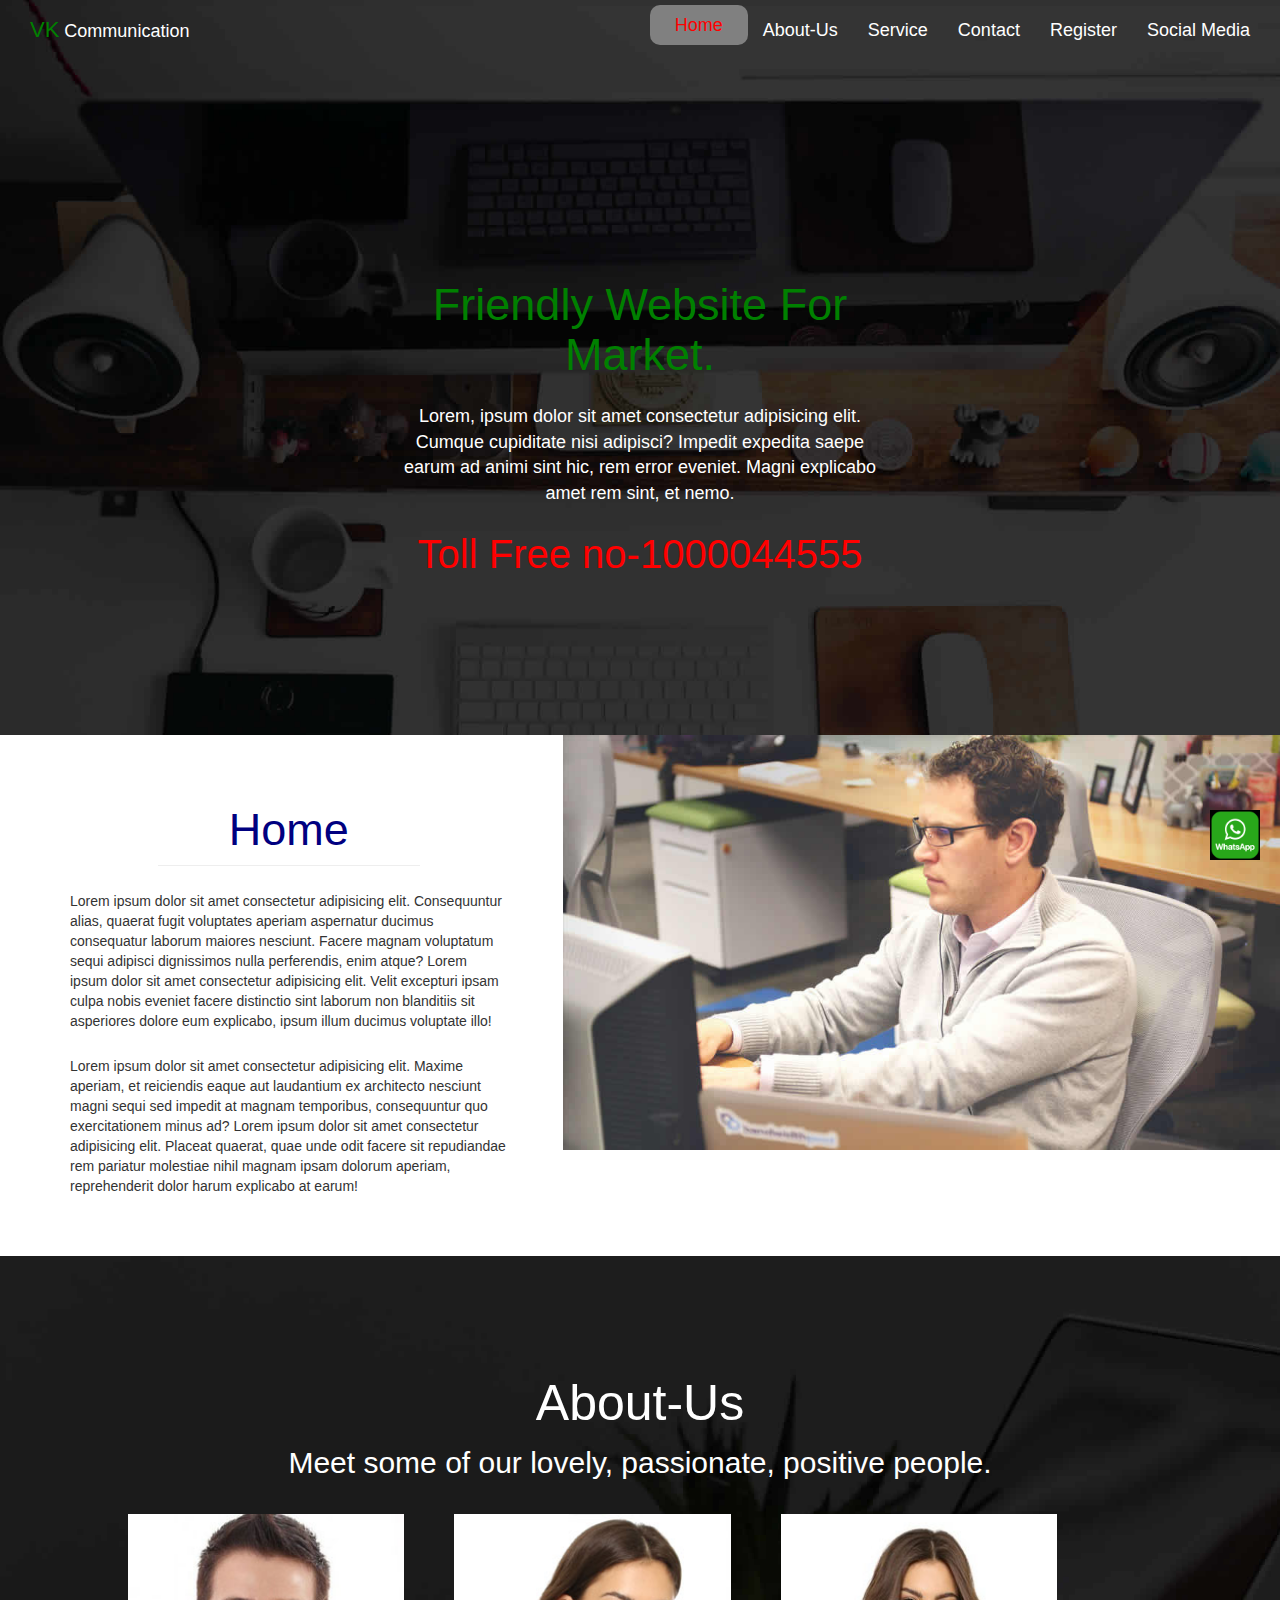
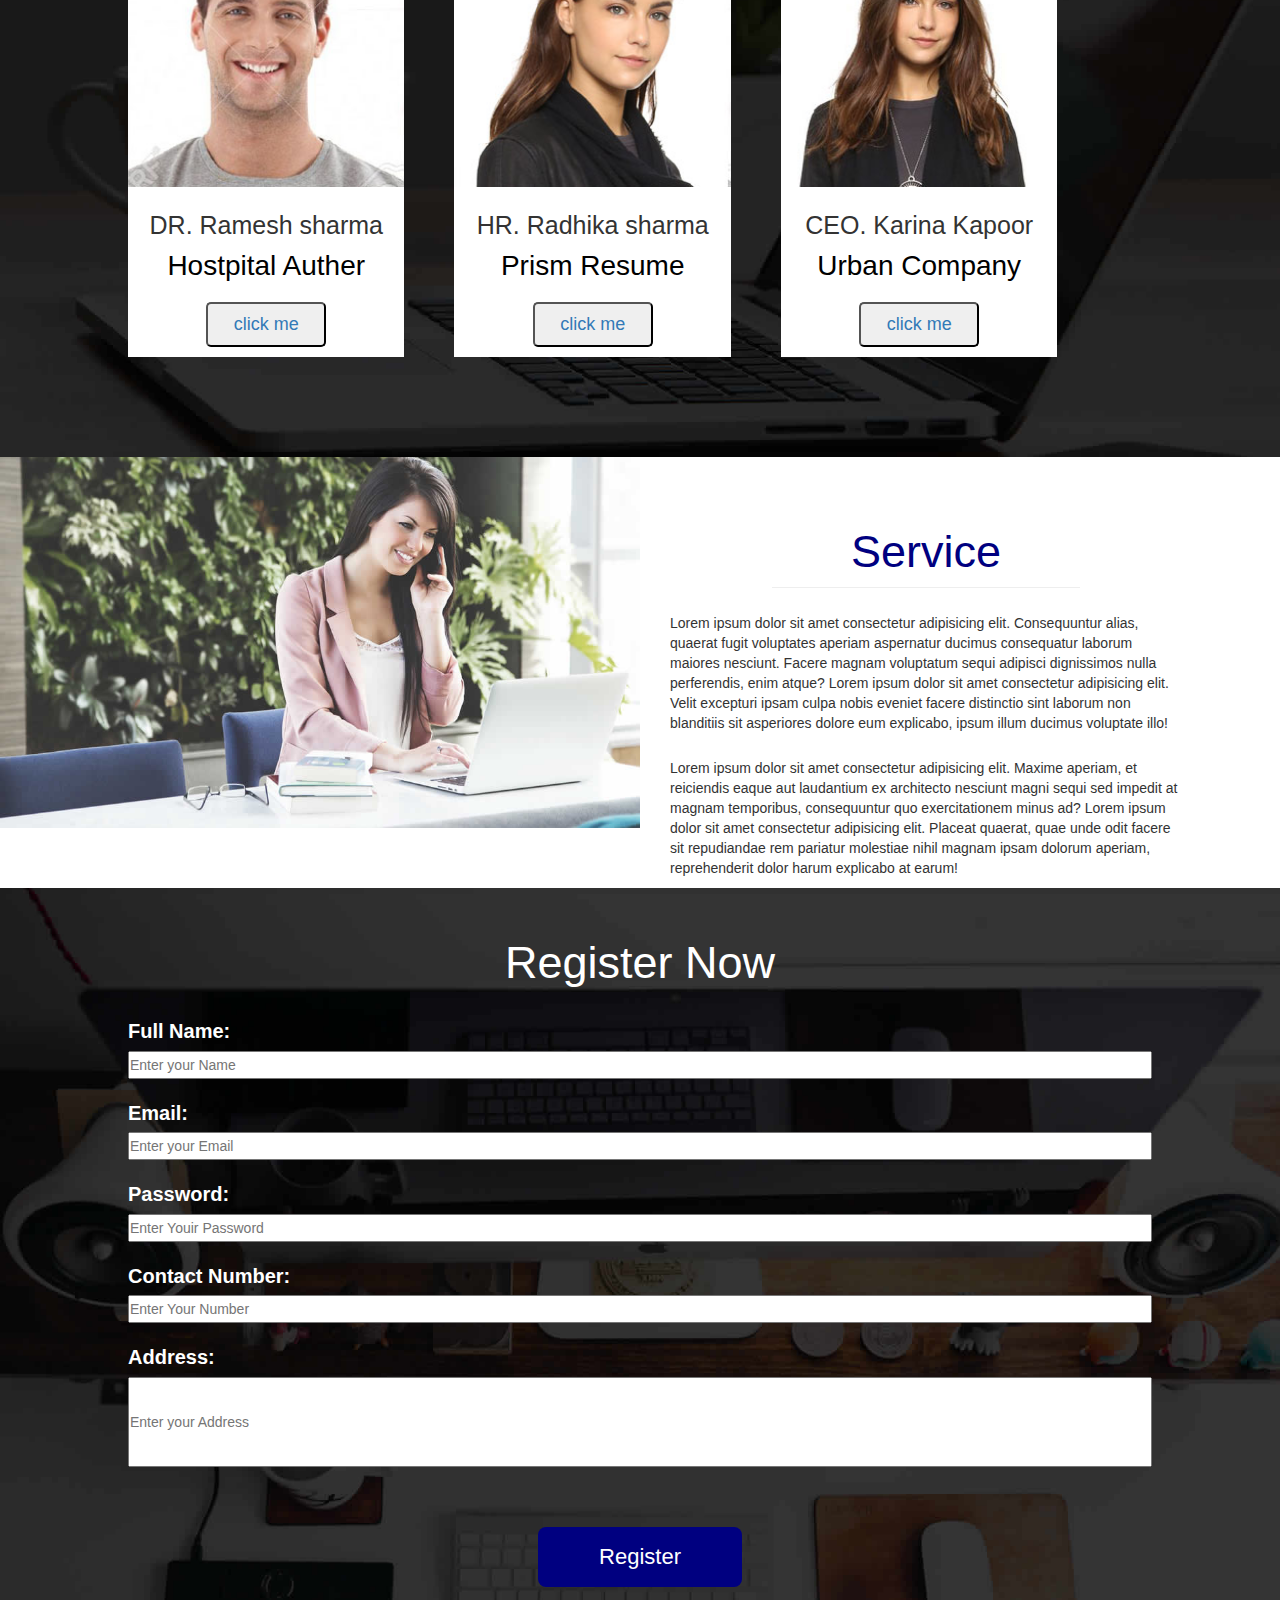
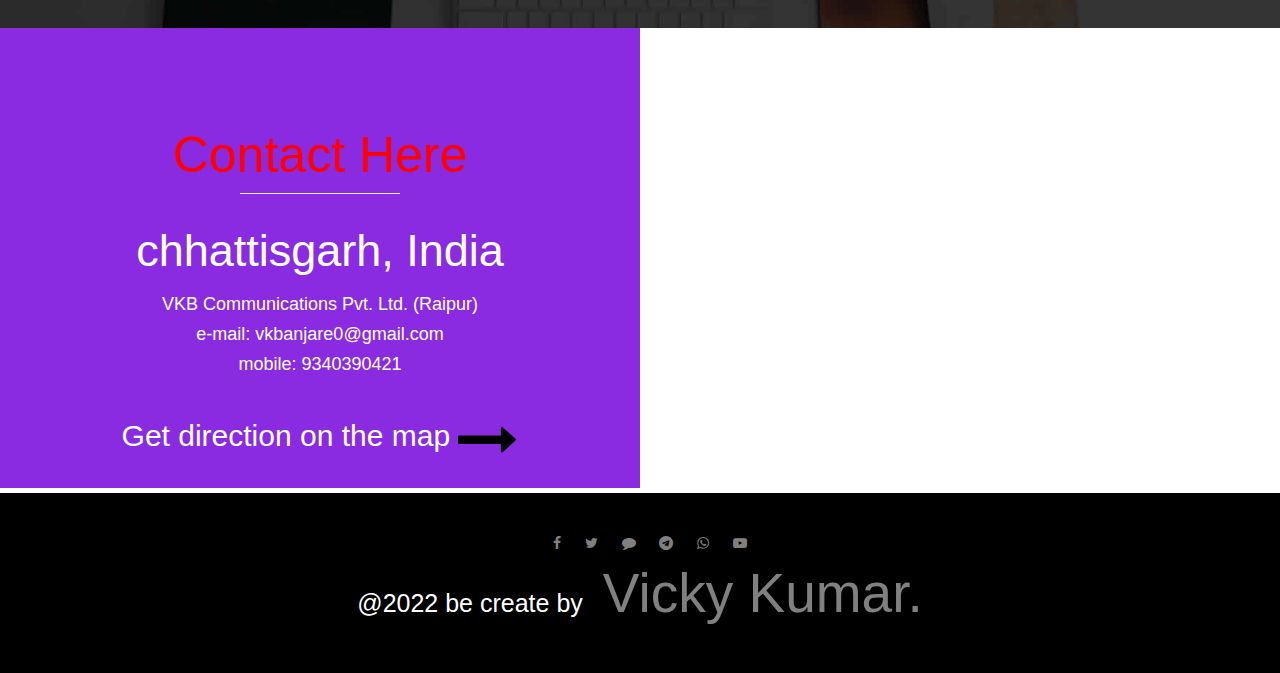
<file: index.html>
<!DOCTYPE html>
<html lang="en">
  <head>
    <meta charset="UTF-8">
    <meta name="description" content="AMH communication Pvt.Ltd.">
    <meta name="keyboard" content="html,css,tag">
    <meta http-equiv="refresh" content="">
    <meta name="auther" content="Vicky banjare">
    <meta name="viewport" content="width=device-width, initial-scale=1.0">
    <title>AMH Online Project</title>

    <link href="https://fonts.googleapis.com/css?family=Kanit:100,200,300,400,500,600,700,800,900" rel="stylesheet">
    <link rel="stylesheet" href="https://cdnjs.cloudflare.com/ajax/libs/font-awesome/4.7.0/css/font-awesome.min.css">
    <link rel="stylesheet" href="css/style.css">
    <link href="css/bootstrap.min.css" rel="stylesheet">

    <link rel="stylesheet" href="https://maxcdn.bootstrapcdn.com/bootstrap/3.4.1/css/bootstrap.min.css">
  </head>
  <body>

    <div class="whatsapp">
      <a href="https://wa.me/919340390421" target="blank"><img src="img/whatsapp.jpeg" width="50px" alt=""></a>
    </div>


    <div class="big-wrapper">
      <div class="container-fluid">
  
        <nav class="navbar navbar-default" id="my-navigation">
  
          <div class="navbar-header">
  
            <button type="button" class="navbar-toggle" data-toggle="collapse" data-target="#mynavbar">
  
              <span class="icon-bar"></span>
              <span class="icon-bar"></span>
              <span class="icon-bar"></span>
  
            </button>
  
            <a href="#" class="navbar-brand"><span>VK</span> Communication</a>
            
  
          </div>
  
          <div class="collapse navbar-collapse" id="mynavbar">
  
            <ul class="nav navbar-nav navbar-right">

              <li>
                <a class="active" href="#home" >Home</a>
              </li>
              <li>
                <a href="#about-us">About-Us</a>
              </li>
              <li>
                <a href="#service">Service</a>
              </li>    
              <li>
                <a href="#contact">Contact</a>
              </li>
              <li>
                <a href="#register">Register</a>
              </li>
              <li>
                <a href="#social">Social Media</a>
              </li> 
  
              
            </ul>
  
          </div>
  
        </nav>
  
        <div class="banner">
          <h1>Friendly website for market.</h1>
          <p>Lorem, ipsum dolor sit amet consectetur adipisicing elit. Cumque cupiditate nisi adipisci? Impedit expedita saepe earum ad animi sint hic, rem error eveniet. Magni explicabo amet rem sint, et nemo.</p>
          <h3>Toll Free no-1000044555</h3>
         </div>
  
      </div>
     
    </div>

    <!-- second top start -->

    <div class="second-top">
      <div class="left">
        <h2>Home</h2>
        <hr>
        <p>Lorem ipsum dolor sit amet consectetur adipisicing elit. Consequuntur alias, quaerat fugit voluptates aperiam aspernatur ducimus consequatur laborum maiores nesciunt. Facere magnam voluptatum sequi adipisci dignissimos nulla perferendis, enim atque? Lorem ipsum dolor sit amet consectetur adipisicing elit. Velit excepturi ipsam culpa nobis eveniet facere distinctio sint laborum non blanditiis sit asperiores dolore eum explicabo, ipsum illum ducimus voluptate illo!</p>
        <p>Lorem ipsum dolor sit amet consectetur adipisicing elit. Maxime aperiam, et reiciendis eaque aut laudantium ex architecto nesciunt magni sequi sed impedit at magnam temporibus, consequuntur quo exercitationem minus ad? Lorem ipsum dolor sit amet consectetur adipisicing elit. Placeat quaerat, quae unde odit facere sit repudiandae rem pariatur molestiae nihil magnam ipsam dolorum aperiam, reprehenderit dolor harum explicabo at earum!</p>
      </div>
      <div class="right">
        <img src="img/about-img.jpg" alt="">
      </div>
    </div>

    <!-- about us start -->

     <div class="about-us clearfix">
       <h2 id="about-us">About-Us</h2>
       <h5>Meet some of our lovely, passionate, positive people.</h5>

       <div class="center">
         <div class="box">
           <img src="img/team-img1.jpg" alt="">
           <h3>DR. Ramesh sharma</h3>
           <h5>Hostpital Auther</h5>
           <button><a href="link-attach/doctors/prectice/index.html">click me</a></button>
         </div>

         <div class="box1">
           <img src="img/team-img2.jpg" alt="">
           <h3>HR. Radhika sharma</h3>
           <h5>Prism Resume</h5>
           <button><a href="link-attach/heilo/index.html">click me</a></button>
         </div>

         <div class="box2">
           <img src="img/team-img3.jpg" alt="">
           <h3>CEO. Karina Kapoor</h3>
           <h5>Urban Company</h5>
           <button><a href="link-attach/theory/index.html">click me</a></button>
         </div>

        </div>
     </div>

    <!-- service -->

    <div class="service">
      <div class="left">
        <img src="img/services-img.jpg" alt="">
      </div>
      <div class="right">
        <h2 id="service">Service</h2>
        <hr>
        <p>Lorem ipsum dolor sit amet consectetur adipisicing elit. Consequuntur alias, quaerat fugit voluptates aperiam aspernatur ducimus consequatur laborum maiores nesciunt. Facere magnam voluptatum sequi adipisci dignissimos nulla perferendis, enim atque? Lorem ipsum dolor sit amet consectetur adipisicing elit. Velit excepturi ipsam culpa nobis eveniet facere distinctio sint laborum non blanditiis sit asperiores dolore eum explicabo, ipsum illum ducimus voluptate illo!</p>
        <p>Lorem ipsum dolor sit amet consectetur adipisicing elit. Maxime aperiam, et reiciendis eaque aut laudantium ex architecto nesciunt magni sequi sed impedit at magnam temporibus, consequuntur quo exercitationem minus ad? Lorem ipsum dolor sit amet consectetur adipisicing elit. Placeat quaerat, quae unde odit facere sit repudiandae rem pariatur molestiae nihil magnam ipsam dolorum aperiam, reprehenderit dolor harum explicabo at earum!</p>
      </div>

    </div>

    <!-- register start -->

    <div class="register">
      <h1 id="register">register now</h1>
      <div class="center">

        <form action="link-attach/boostrap-Industrious/index.html">

          <label for="name">Full Name:</label> <br>
          <input type="text" placeholder="Enter your Name"> <br><br>

          <label for="email">Email:</label> <br>
          <input type="email" placeholder="Enter your Email"> <br><br>

          <label for="password">Password:</label>
          <input type="password" name="password-in" placeholder="Enter Youir Password"> <br><br>

          <label for="number">Contact Number:</label>
          <input type="number" name="number" placeholder="Enter Your Number"> <br><br>

          <label for="text">Address</Address>:</label> <br>
          <input type="text" placeholder="Enter your Address" class="address"> <br><br>

          <br> <br>

          <input type="submit" name="submit" value="Register" class="submit">
        </form>

      </div>
      
    </div>


    <!-- contact start -->

    <div class="Contact clearfix">
      <div class="left">
        <h4>Contact Here</h4>
        <hr>
        <h1 id="contact">chhattisgarh, India</h1>
        <h3>VKB Communications Pvt. Ltd. (Raipur)</h3>
        <h3>e-mail: vkbanjare0@gmail.com</h3>
        <h3>mobile: 9340390421</h3>
        <h2>Get direction on the map <a href="#"><span class="fa fa-long-arrow-right"></span></a></h2>

        
      </div>
      
      <div class="right">
        <iframe src="https://www.google.com/maps/embed?pb=!1m18!1m12!1m3!1d144239.36689171338!2d81.5278928835943!3d21.26977127352784!2m3!1f0!2f0!3f0!3m2!1i1024!2i768!4f13.1!3m3!1m2!1s0x3a28dda23be28229%3A0x163ee1204ff9e240!2sRaipur%2C%20Chhattisgarh!5e0!3m2!1sen!2sin!4v1644049826858!5m2!1sen!2sin" width="100%" height="460" style="border:0;" allowfullscreen="" loading="lazy"></iframe>
      </div>

      
    </div> 

    <!-- footer start -->

    <footer>
      <a href="https://www.facebook.com"><span class="fa fa-facebook"></span></a>
      <a href="https://twitter.com/?lang=en-in"><span class="fa fa-twitter"></span></a>
      <a href="https://www.messenger.com"> <span class="fa fa-comment "></span></a>
      <a href="https://telegram.org"><span class="fa fa-telegram"></span></a>
      <a href="https://www.whatsapp.com"><span class="fa fa-whatsapp"></span></a>
      <a href="http://in.youtube.com"><span class="fa fa-youtube-play"></span></a>
      <h6 id="social">@2022 be create by<span>Vicky Kumar.</span></h6>
    </footer>

  

    <!-- jQuery (necessary for Bootstrap's JavaScript plugins) -->
    <script src="https://ajax.googleapis.com/ajax/libs/jquery/1.12.4/jquery.min.js"></script>
    <script src="js/bootstrap.min.js"></script>

  </body>

</html>
</file>
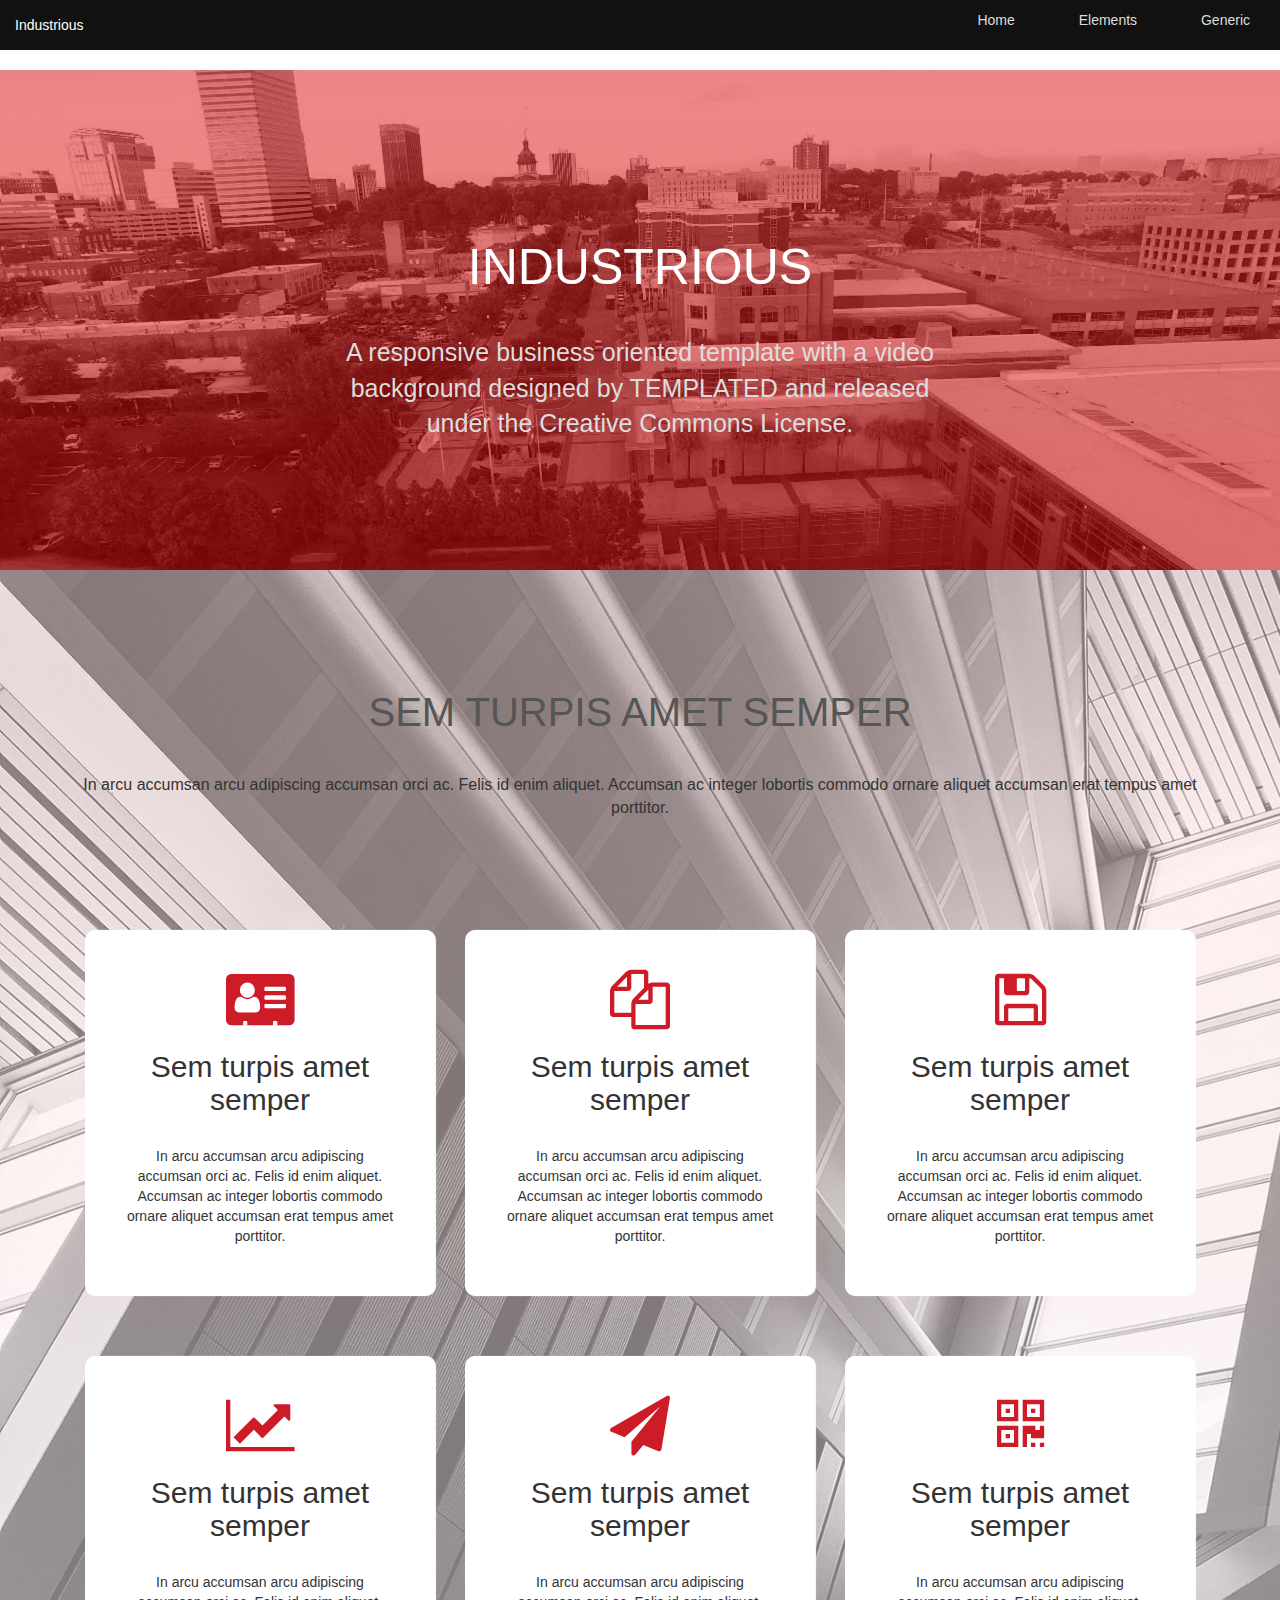
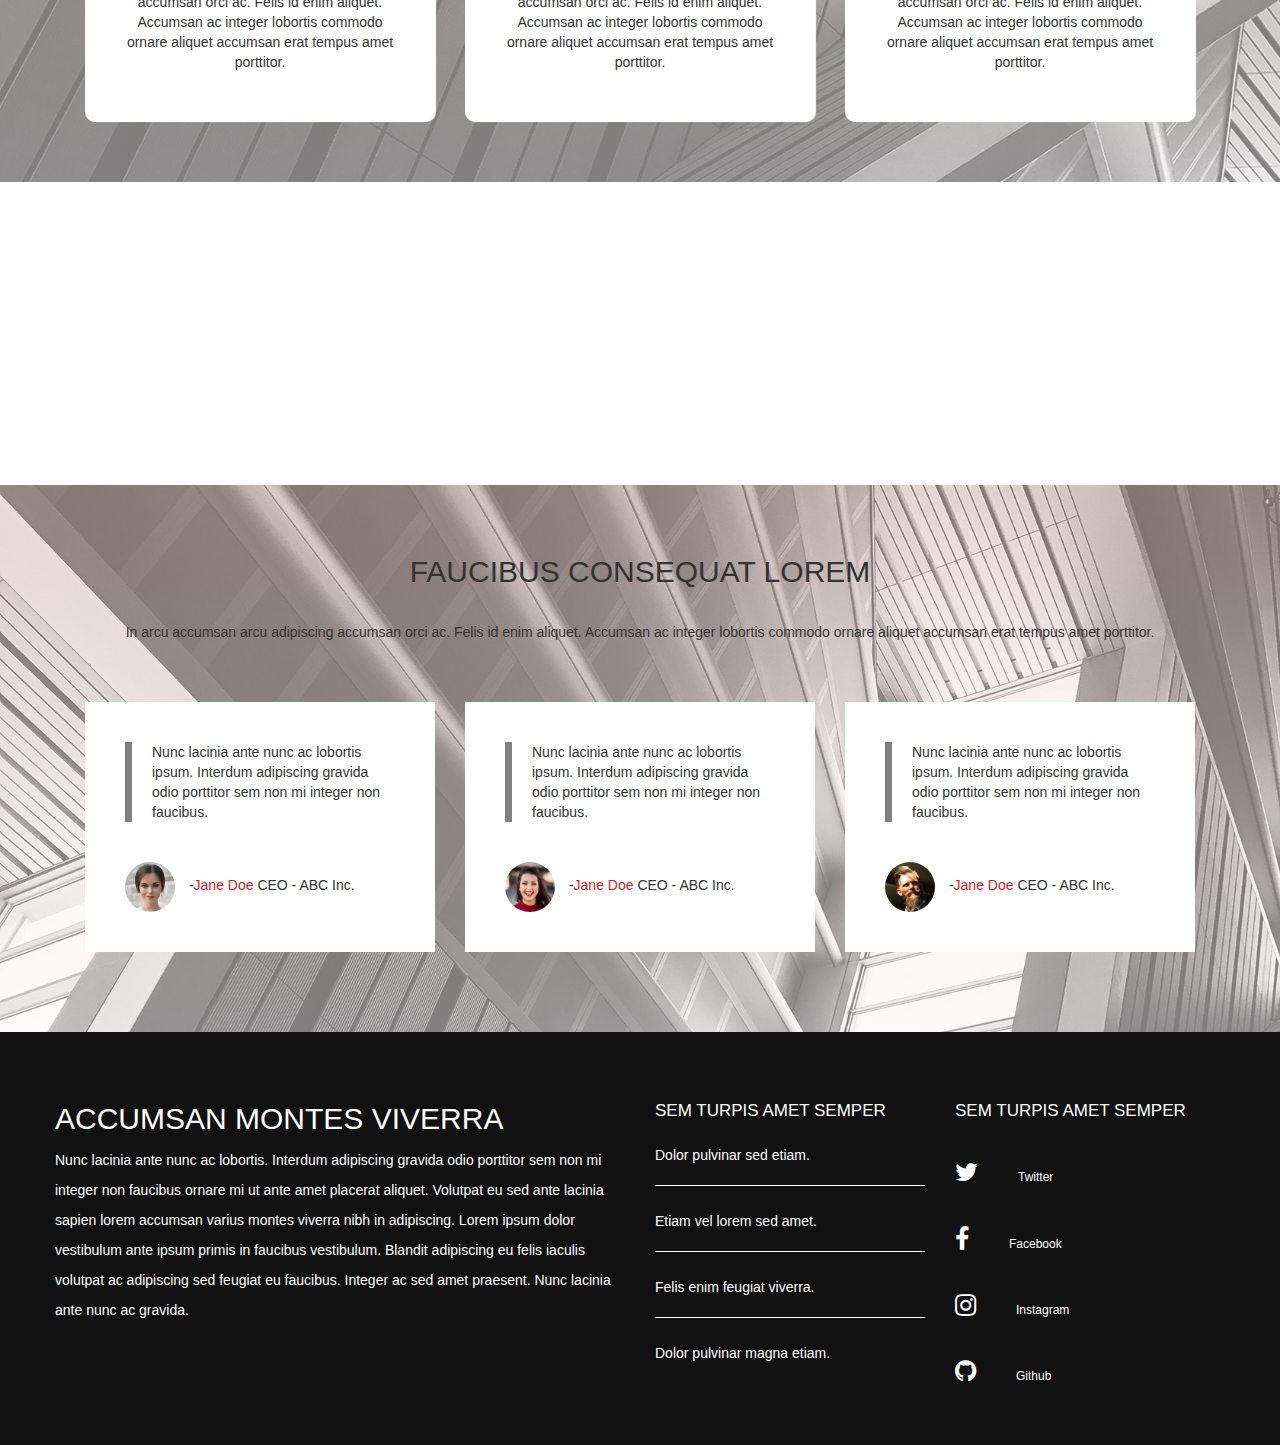
<file: link-attach/boostrap-Industrious/index.html>
<!DOCTYPE html>
<html lang="en">
	<head>
		<title>Industrious</title>
		<meta name="charset" content="UTF-8">
		<meta name="viewport" content="width=device-width, initial-scale=1.0">
		<meta name="keywords" content="meta, data, view, scale">
		<meta name="description" content="This is project">
		
		<link rel="stylesheet" href="https://cdnjs.cloudflare.com/ajax/libs/font-awesome/4.7.0/css/font-awesome.min.css">
		<link href="https://fonts.googleapis.com/css2?family=Raleway:wght@300;400;600;700&display=swap" rel="stylesheet"> 
		<link rel="stylesheet" href="js/bootstrap.min.js">
		<link rel="stylesheet" href="css/bootstrap.min.css">
		<link rel="stylesheet" href="css/style.css">
	</head>
	<body>
		<header>
			<nav>
				<div class="logo">
					<a href="#">Industrious</a>
				</div>
				<button id="menu-btn">s<span class="fa fa-bars"></span></button>
				<ul>
					<li><a href="#">Home</a></li>
					<li><a href="#">Elements</a></li>
					<li><a href="#">Generic</a></li>
				</ul>
			</nav>
		</header>
		
		<!-- Text on top banner -->
		<section id="bg-img">
			
			<div class="back-img">
				<div class="bg-text">
					<h2>INDUSTRIOUS</h2>
					<p>A responsive business oriented template with a video background designed by TEMPLATED and released under the Creative Commons License.</p>
				</div>
			</div>
		
		</section>
		<!-- Text on top banner -->
		
		
		<!-- Grid section -->
		<section id="bs-section">
				<div class="container bs">
					<div class="row bs-text">
						<div class="col-lg-12">
							<h2>Sem turpis amet semper</h2>
							<p>In arcu accumsan arcu adipiscing accumsan orci ac. Felis id enim aliquet. Accumsan ac integer lobortis commodo ornare aliquet accumsan erat tempus amet porttitor.</p>
						</div>
					</div>
					
					<div class="row bs-text-one">
						
						<div class="col-lg-4">
							<div class="three-section">
								<span class="fa fa-address-card fonawm"></span>
								<h2>Sem turpis amet semper</h2>
								<p>In arcu accumsan arcu adipiscing accumsan orci ac. Felis id enim aliquet. Accumsan ac integer lobortis commodo ornare aliquet accumsan erat tempus amet porttitor.</p>
							</div>
						</div>
						<div class="col-lg-4">
							<div class="three-section">
								<span class="fa fa-files-o fonawm"></span>
								<h2>Sem turpis amet semper</h2>
								<p>In arcu accumsan arcu adipiscing accumsan orci ac. Felis id enim aliquet. Accumsan ac integer lobortis commodo ornare aliquet accumsan erat tempus amet porttitor.</p>
							</div>
						</div>
						<div class="col-lg-4">
							<div class="three-section">
								<span class="fa  fa-floppy-o fonawm "></span>
								<h2>Sem turpis amet semper</h2>
								<p>In arcu accumsan arcu adipiscing accumsan orci ac. Felis id enim aliquet. Accumsan ac integer lobortis commodo ornare aliquet accumsan erat tempus amet porttitor.</p>
							</div>
						</div>
					</div>
					
					<div class="row bs-text-two">
						
						<div class="col-lg-4">
							<div class="three-section">
								<span class="fa fa-line-chart fonawm"></span>
								<h2>Sem turpis amet semper</h2>
								<p>In arcu accumsan arcu adipiscing accumsan orci ac. Felis id enim aliquet. Accumsan ac integer lobortis commodo ornare aliquet accumsan erat tempus amet porttitor.</p>
							</div>
						</div>
						<div class="col-lg-4">
							<div class="three-section">
								<span class="fa fa-paper-plane fonawm"></span>
								<h2>Sem turpis amet semper</h2>
								<p>In arcu accumsan arcu adipiscing accumsan orci ac. Felis id enim aliquet. Accumsan ac integer lobortis commodo ornare aliquet accumsan erat tempus amet porttitor.</p>
							</div>
						</div>
						<div class="col-lg-4">
							<div class="three-section">
								<span class="fa  fa-qrcode fonawm"></span>
								<h2>Sem turpis amet semper</h2>
								<p>In arcu accumsan arcu adipiscing accumsan orci ac. Felis id enim aliquet. Accumsan ac integer lobortis commodo ornare aliquet accumsan erat tempus amet porttitor.</p>
							</div>
						</div>
					</div>
				</div>
		</section>
		
		<!-- Grid section -->
		
		
		<!-- Red Bg section -->
		<section id="red-bg">
			<div class="container red">
				<h2>Curabitur ullamcorper ultricies</h2>
				<p>Nunc lacinia ante nunc ac lobortis. Interdum adipiscing gravida odio porttitor sem non mi integer non faucibus ornare mi ut ante amet placerat aliquet. Volutpat eu sed ante lacinia sapien lorem accumsan varius montes viverra nibh in adipiscing. Lorem ipsum dolor vestibulum ante ipsum primis in faucibus vestibulum. Blandit adipiscing eu felis iaculis volutpat ac adipiscing sed feugiat eu faucibus. Integer ac sed amet praesent. Nunc lacinia ante nunc ac gravida.</p>
			</div>
		</section>
		<!-- Red Bg  section -->
		
		
		
		<!-- Grid Second section -->
		<section id="bs-section">
			<div class="container second-grid">
				<div class="row second-row">
					<div class="col-lg-12">
						<h2>Faucibus consequat lorem</h2>
						<p>In arcu accumsan arcu adipiscing accumsan orci ac. Felis id enim aliquet. Accumsan ac integer lobortis commodo ornare aliquet accumsan erat tempus amet porttitor.</p>
					</div>
				</div>
				
				<div class="row second-row-three">
					<div class="col-lg-4">
						<div class="second-row-three-grid">
							<div class="para">
								<p>Nunc lacinia ante nunc ac lobortis ipsum. Interdum adipiscing gravida odio porttitor sem non mi integer non faucibus.</p>
							</div>
							<div class="both">
							<img src="images/pic01.jpg" class="para-img">
							<p  class="inner-para">-<span class="ceo">Jane Doe</span> CEO - ABC Inc.</p>
							</div>
						</div>
					</div>
					
					<div class="col-lg-4">
						<div class="second-row-three-grid">
							<div class="para">
								<p>Nunc lacinia ante nunc ac lobortis ipsum. Interdum adipiscing gravida odio porttitor sem non mi integer non faucibus.</p>
							</div>
							<div class="both">
							<img src="images/pic02.jpg" class="para-img">
							<p class="inner-para">-<span class="ceo">Jane Doe</span> CEO - ABC Inc.</p>
							</div>
						</div>
					</div>
					
					<div class="col-lg-4">
						<div class="second-row-three-grid">
							<div class="para">
								<p>Nunc lacinia ante nunc ac lobortis ipsum. Interdum adipiscing gravida odio porttitor sem non mi integer non faucibus.</p>
							</div>
							<div class="both">
							<img src="images/pic03.jpg" class="para-img">
							<p  class="inner-para">-<span class="ceo">Jane Doe</span> CEO - ABC Inc.</p>
							</div>
						</div>
					</div>
				</div>
			</div>
		</section>
			
		
		
		
		<!-- Grid Second  section -->
		
		<footer>
			<div class="container foot">
				<div class="row foot">
					<div class="col-lg-6 row-foot-boot-one">
						<h2>Accumsan montes viverra</h2>
						<p>Nunc lacinia ante nunc ac lobortis. Interdum adipiscing gravida odio porttitor sem non mi integer non faucibus ornare mi ut ante amet placerat aliquet. Volutpat eu sed ante lacinia sapien lorem accumsan varius montes viverra nibh in adipiscing. Lorem ipsum dolor vestibulum ante ipsum primis in faucibus vestibulum. Blandit adipiscing eu felis iaculis volutpat ac adipiscing sed feugiat eu faucibus. Integer ac sed amet praesent. Nunc lacinia ante nunc ac gravida.</p>
					</div>
					<div class="col-lg-3 row-foot-boot-two">
						<h2>Sem turpis amet semper</h2>
						<ul class="f-ul">
							<li><a href="#">Dolor pulvinar sed etiam.</a></li>
							<hr>
							<li><a href="#">Etiam vel lorem sed amet.</a></li>
							<hr>
							<li><a href="#">Felis enim feugiat viverra.</a></li>
							<hr>
							<li><a href="#">Dolor pulvinar magna etiam.</a></li>
						</ul>
					</div>
					<div class="col-lg-3 row-foot-boot-three">
						<h2>Sem turpis amet semper</h2>
						<p class="single-line"><span class="fa fa-twitter ftr-awm"></span>Twitter</p>
						<p class="single-line"><span class="fa fa-facebook ftr-awm"></span>Facebook</p>
						<p class="single-line"><span class="fa fa-instagram ftr-awm"></span>Instagram</p>
						<p class="single-line"><span class="fa fa-github ftr-awm"></span>Github</p>
					</div>
				</div>
			</div>
		</footer>

		
		<script src="https://ajax.googleapis.com/ajax/libs/jquery/3.5.1/jquery.min.js"></script>
	</body>
</html>
</file>
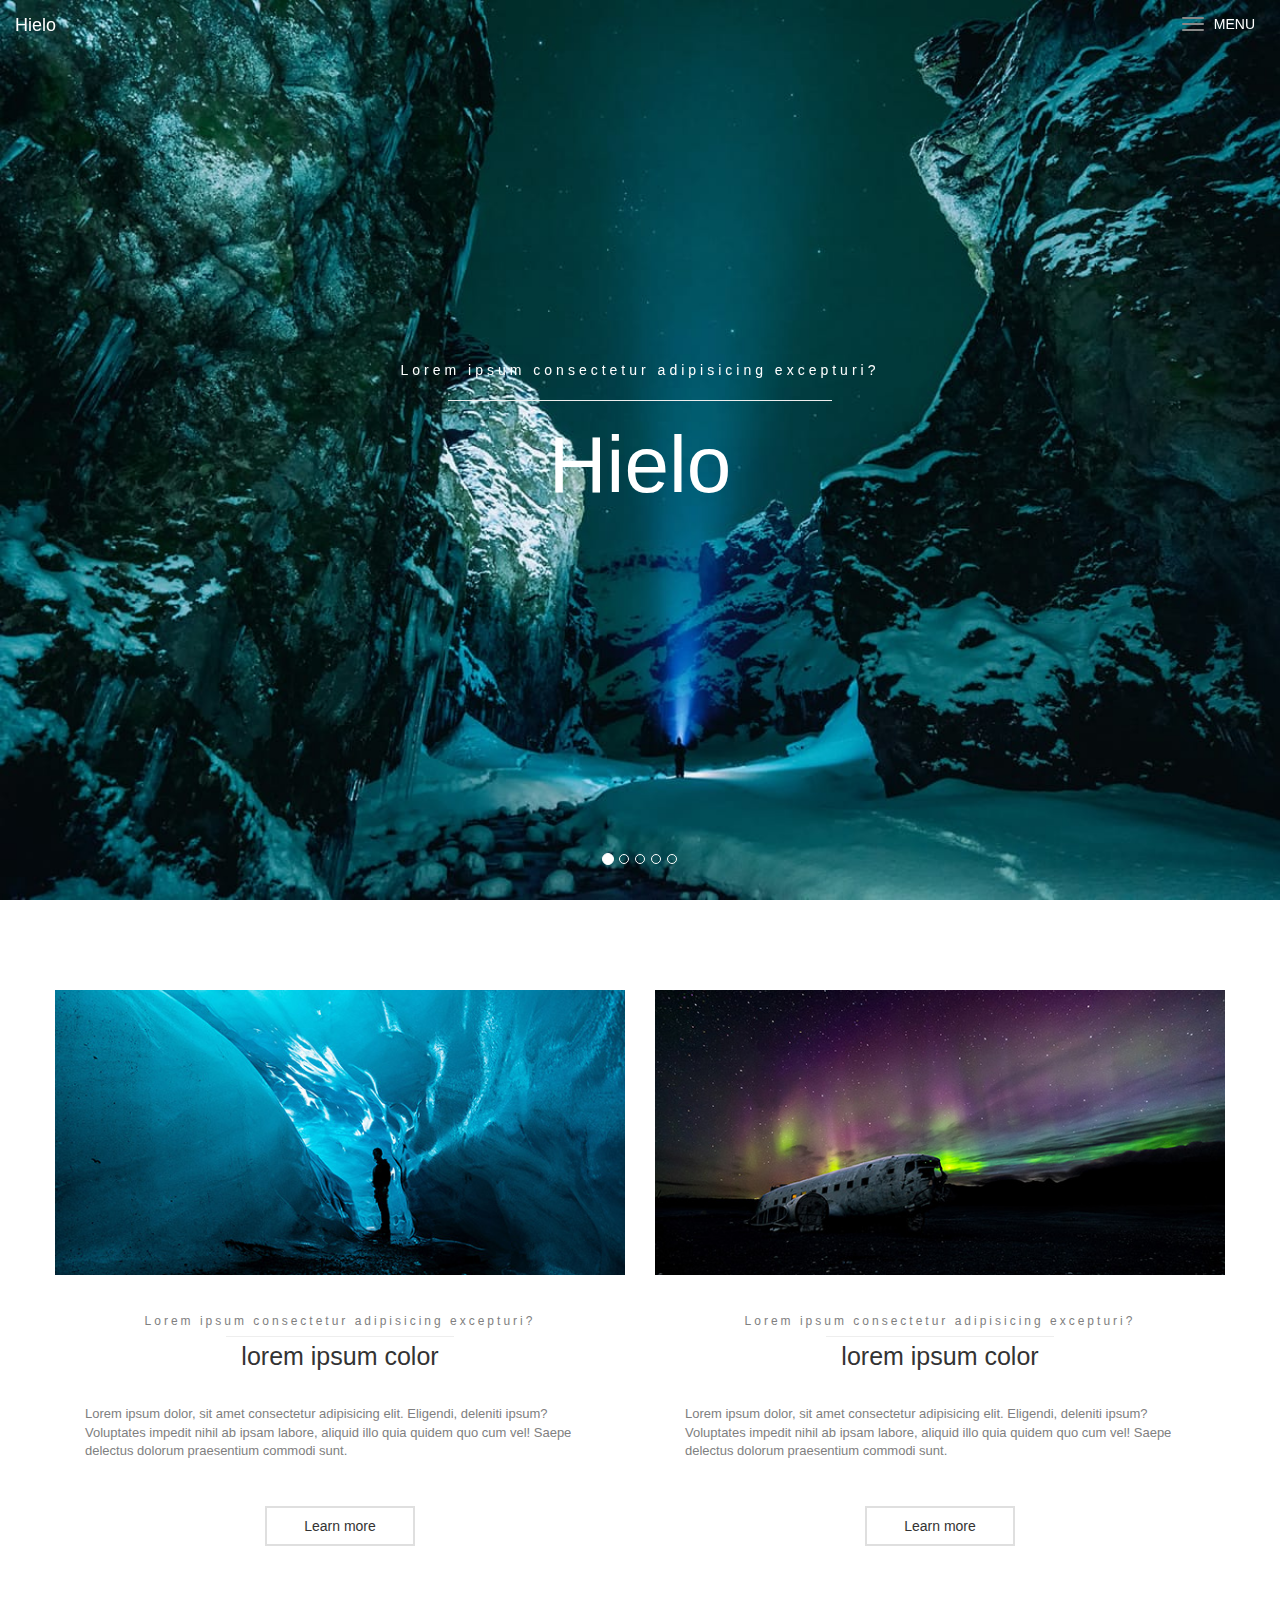
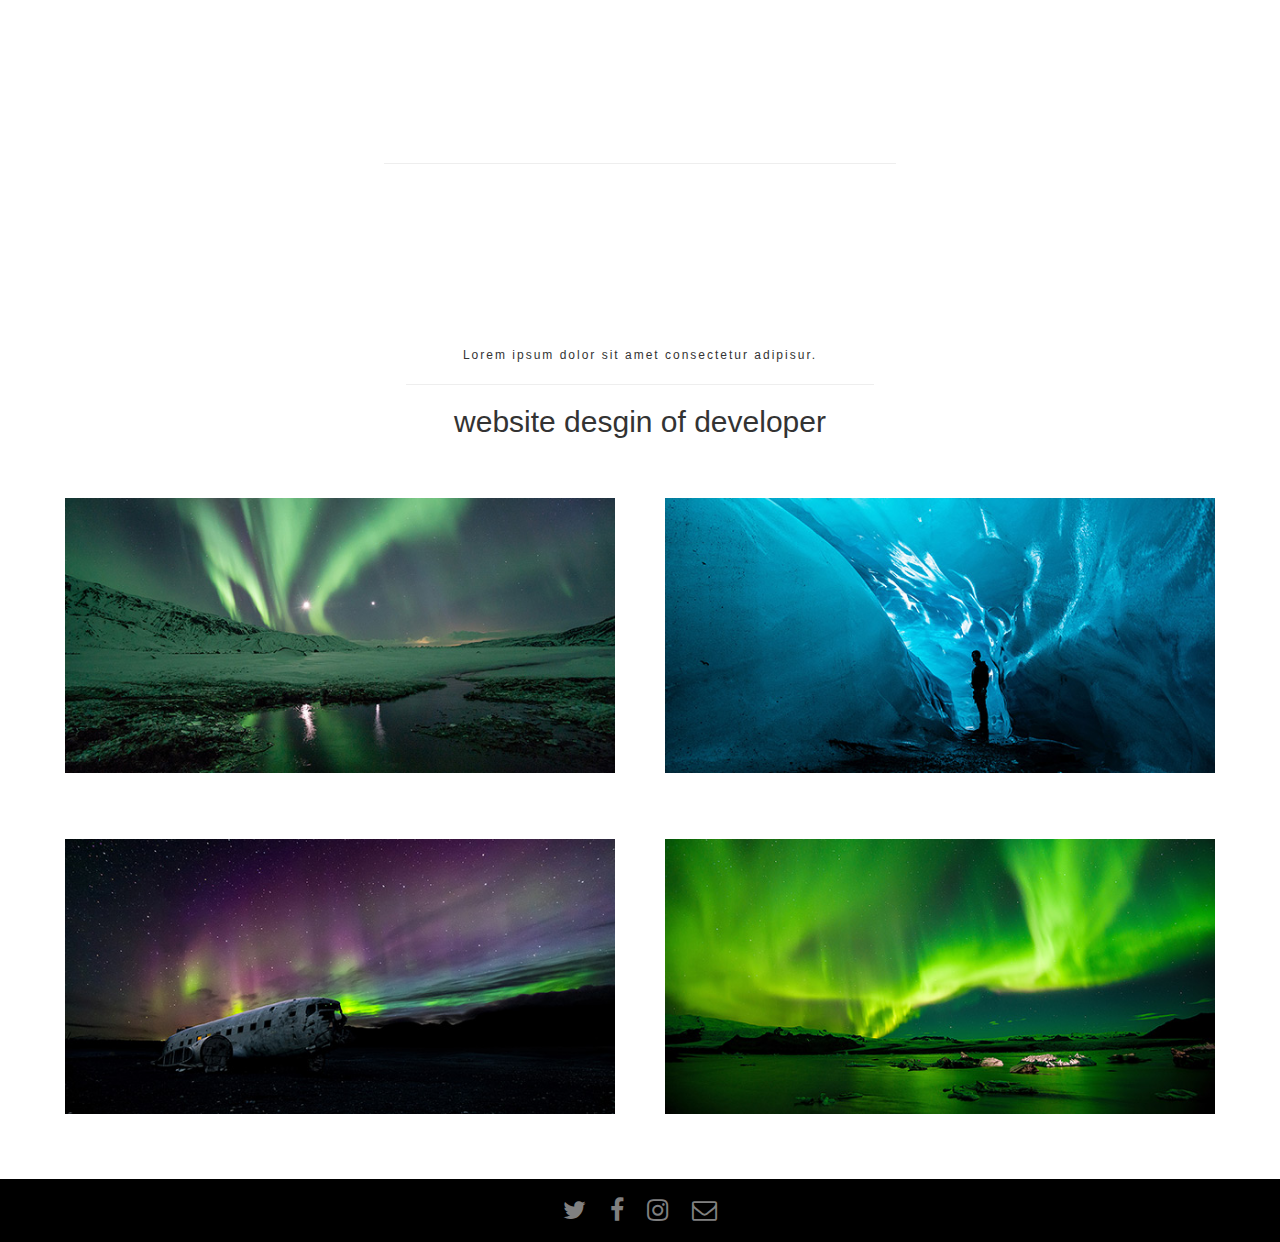
<file: link-attach/heilo/index.html>
<!DOCTYPE html>
<html lang="en">

    <head>

       <meta charset="utf-8">
       <meta http-equiv="X-UA-Compatible" content="IE=edge">
       <meta name="viewport" content="width=device-width,initial-scale=1">
       <!-- The above 3 meta tags *must* come first in the head; any other head content must come *after* these tags -->
       <title>Bootstrap Hielo vicky</title>
 
       <link href="https://fonts.googleapis.com/css?family=Kanit:100,200,300,400,500,600,700,800,900" rel="stylesheet">
       <link rel="stylesheet" href="https://stackpath.bootstrapcdn.com/font-awesome/4.7.0/css/font-awesome.min.css"> 

       <link href="css/bootstrap.min.css" rel="stylesheet">
       <link rel="stylesheet" href="css/style.css">

    </head>

    <body>

        <div class="container-fluid my-container">

            <nav class="navbar navbar-default" id="mynavigation">

                <div class="navbar-header">

                    <div class="navbar-toggle" data-toggle="collapse" data-target="#mycollapse">
                        
                        <div class="icon-bar-left">
                                  
                          <span class="icon-bar"></span>
                          <span class="icon-bar"></span>
                          <span class="icon-bar"></span>

                        </div>

                        <span class="icon-right">MENU</span>

                    </div>

                    <a href="#" class="navbar-brand">Hielo</a>

                </div>

                
                <div class="collapse my-collapse" id="mycollapse">

                    <ul class="nav navbar-nav navbar-right">
              
                        <li><a href="#">Home</a></li>
                        <li><a href="#">Geniric</a></li>
                        <li><a href="#">services</a></li>
                        <li><a href="#">portfolio</a></li>
                        <li><a href="#">pricing</a></li>
             
                    </ul>
  
                </div>

            </nav>

            <!--carousel start-->

            <div class="carousel slide" id="mycarousel" data-ride="carousel">

                <ol class="carousel-indicators">

                    <li data-target="#mycarousel" data-slide-to="0" class="active"></li>
                    <li data-target="#mycarousel" data-slide-to="1"></li>
                    <li data-target="#mycarousel" data-slide-to="2"></li>
                    <li data-target="#mycarousel" data-slide-to="3"></li>
                    <li data-target="#mycarousel" data-slide-to="4"></li>

                </ol>

                <!--image slider-->

                <div class="carousel-inner">

                    <div class="item active">  
                    </div>


                    <div class="item item-2">                      
                    </div>


                    <div class="item item-3">                      
                    </div>


                    <div class="item item-4">                       
                    </div>


                    <div class="item item-5">                     
                    </div>

                </div>


              
             <!--                 
                <a href="#mycarousel" class="left carousel-control" data-slide="prev">
                    <span class="glyphicon glyphicon-cherron-left"></span>
                  <span class="sr-only">previous</span>
                </a>


                <a href="#mycarousel" class="right carousel-control" data-slide="next">
                    <span class="glyphicon glyphicon-cherron-right"></span>
                     <span class="sr-only">Next</span>
                </a>
                -->

            </div>

            <!--banner start-->

            
            <div class="banner">
                <p>Lorem ipsum consectetur adipisicing excepturi?</p>
                <hr>
                <h1>Hielo</h1>
            </div> 
            

        </div>








        
        <!--two-section start-->

        
          
        <div class="container two-section">

            <div class="row">

                <div class="col-md-6">

                    <div class="left">
                        <img src="img/pic02.jpg" alt="">
                        <h6>Lorem ipsum consectetur adipisicing excepturi?</h6>
                        <hr>
                        <h1>lorem ipsum color</h1>
                        <p>Lorem ipsum dolor, sit amet consectetur adipisicing elit. Eligendi, deleniti ipsum? Voluptates impedit nihil ab ipsam labore, aliquid illo quia quidem quo cum vel! Saepe delectus dolorum praesentium commodi sunt.</p>
                        <button>Learn more</button>
                    </div>

                </div>

                <div class="col-md-6">

                    <div class="right">
                        <img src="img/pic03.jpg" alt="">
                        <h6>Lorem ipsum consectetur adipisicing excepturi?</h6>
                        <hr>
                        <h1>lorem ipsum color</h1>
                        <p>Lorem ipsum dolor, sit amet consectetur adipisicing elit. Eligendi, deleniti ipsum? Voluptates impedit nihil ab ipsam labore, aliquid illo quia quidem quo cum vel! Saepe delectus dolorum praesentium commodi sunt.</p>
                        <button>Learn more</button>
                    </div>

                </div>

            </div>

        </div>


      
        <!--full quote start-->

      
        <div class="container-fluid full-quate">

            <p>Lorem ipsum dolor sit amet consectetur adipisur.</p>
            <hr>
            <h5>website desgin of developer</h5>
 
        </div>

    
        <!--four-section start-->

       

        
         
        <div class="container four-image">

            <div class="row">

                <div class="col-lg-12 text-center">

                    <p>Lorem ipsum dolor sit amet consectetur adipisur.</p>
                    <hr>
                    <h5>website desgin of developer</h5>

                </div>               

            </div>

            
            <div class="row">

                      
                <div class="col-md-6 col-xs-12">
                    <img src="img/pic01.jpg" alt="" class="right">
                </div>

                <div class="col-md-6 col-xs-12">
                    <img src="img/pic02.jpg" alt="" class="left">
                </div>

                <div class="col-md-6 col-xs-12">
                    <img src="img/pic03.jpg" alt="" class="right">
                </div>

                <div class="col-md-6 col-xs-12">
                    <img src="img/pic04.jpg" alt="" class="left">
                </div>

                
            </div>

        </div>

            
         
        <div class="container-fluid footer">

            <span class="fa fa-twitter"></span>
            <span class="fa fa-facebook"></span>
            <span class="fa fa-instagram"></span>
            <span class="fa fa-envelope-o"></span>

        </div>
 
  

       <!-- jQuery (necessary for Bootstrap's JavaScript plugins) -->
       <script src="https://ajax.googleapis.com/ajax/libs/jquery/1.12.4/jquery.min.js"></script>
       <script src="js/bootstrap.min.js"></script>

    </body>

</html>
</file>
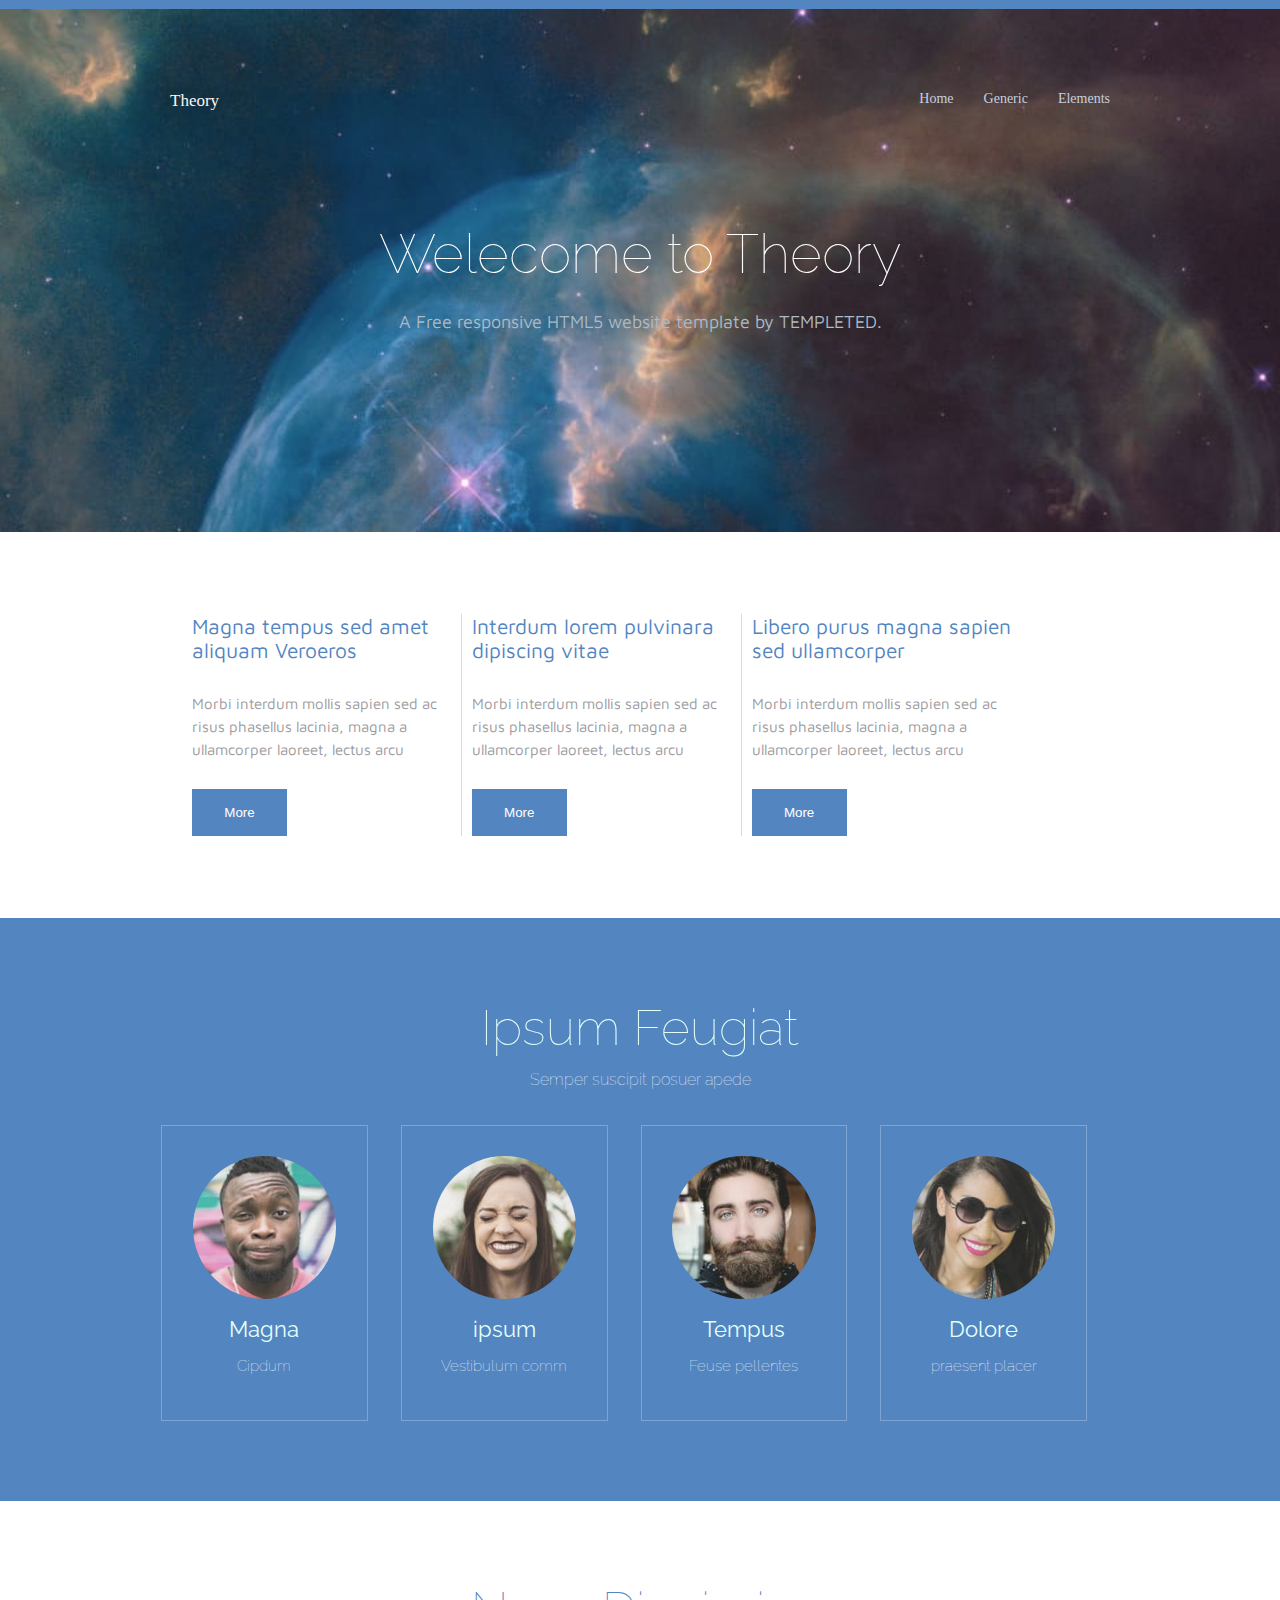
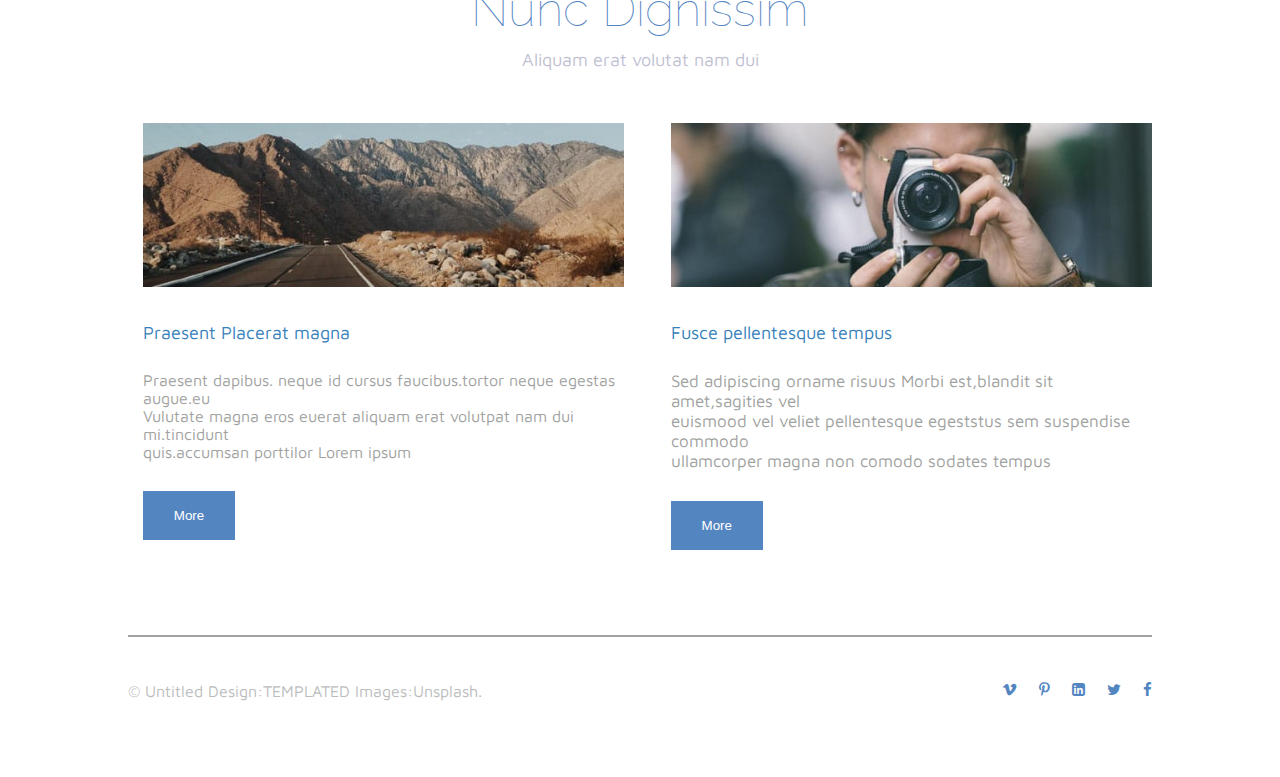
<file: link-attach/theory/index.html>
<html>

  <head>

    <title>theory.com</title>

    <link href="https://fonts.googleapis.com/css2?family=Poiret+One&family=Raleway:wght@100&display=swap" rel="stylesheet">
    <link href="https://fonts.googleapis.com/css2?family=Maven+Pro&display=swap" rel="stylesheet">

    <meta charset="UTF-8">
    <meta name="description" content="theory theory theory theory">
    <meta name="keywords" content="th,t, theory">
    <meta name="author" content="vicky banjare">
    <meta name="viewport"content="width=deivce-width,inital-scale=1.0">
    <meta http-equiv="refresh"content="1000">

    <link rel="stylesheet" href="https://cdnjs.cloudflare.com/ajax/libs/font-awesome/4.7.0/css/font-awesome.min.css">
    <link rel="stylesheet" type="text/css" href="css/script.css">

  </head>

  <body>

    <!--mean start-->

    <div class="header">


      <!--Navigation part-->

      <div class="Navi clearfix">

        <h1>Theory</h1>

        <ul>

          <li><a href="#">Home</a></li>
          <li><a href="#">Generic</a></li>
          <li><a href="#">Elements</a></li>

        </ul>

      </div>


      <!--complete N-->

      <!--header part-->


      <div class="banner">

        <h2>Welecome to Theory </h2>
        <p>A Free responsive HTML5 website template by TEMPLETED.</p>

      </div>

       
    </div>


    <!--mean1 start-->


    <div class="mean1 clearfix"> 

      <div class="div1">

        <h1>Magna tempus sed amet aliquam Veroeros</h1>
        <p>Morbi interdum mollis sapien sed ac risus phasellus lacinia, magna a ullamcorper laoreet, lectus arcu</p>
        <button>More</button>

      </div>

      <div class="div2">

        <h1>Interdum lorem pulvinara dipiscing vitae</h1>
        <p>Morbi interdum mollis sapien sed ac risus phasellus lacinia, magna a ullamcorper laoreet, lectus arcu</p>
        <button>More</button>

      </div>

      <div class="div3">

        <h1>Libero purus magna sapien sed ullamcorper</h1>
        <p>Morbi interdum mollis sapien sed ac risus phasellus lacinia, magna a ullamcorper laoreet, lectus arcu</p>
        <button>More</button>

      </div>


    </div>


    <!-- mean2 start-->

    <div class="mean2">

      <h2>Ipsum Feugiat</h2>
      <p>Semper suscipit posuer apede</p>

      
      <div class="centr2 clearfix">

        <div class="div4">

          <img src="img/56.jpg" width="70%">
          <h1>Magna</h1>
          <p>Cipdum</p>

        </div>

        <div class="div5">

          <img src="img/57.jpg" width="70%">
          <h1>ipsum</h1>
          <p>Vestibulum comm</p>

        </div>

        <div class="div6">

          <img src="img/58.jpg" width="70%">
          <h1>Tempus</h1>
          <p>Feuse pellentes</p>

        </div>

        <div class="div7">

          <img src="img/59.jpg" width="70%">
          <h1>Dolore</h1>
          <p>praesent placer</p>

        </div>

      </div>


    </div>

        
    <!--mean3 start-->


    <div class="mean3">

      <div class="center3 clearfix">

        <h3>Nunc Dignissim</h3>
        <p>Aliquam erat volutat nam dui</p>

        <div class="div9">

          <img src="img/60.jpg"width="100%">
          <h4>Praesent Placerat magna</h4>
          <p>Praesent dapibus. neque id cursus faucibus.tortor neque egestas augue.eu <br>Vulutate magna eros euerat aliquam erat volutpat nam dui mi.tincidunt <br>quis.accumsan porttilor Lorem ipsum</p>
          <button>More</button>

        </div>

        <div class="div10">

          <img src="img/61.jpg"width="100%">
          <h4>Fusce pellentesque tempus </h4>
          <p>Sed adipiscing orname risuus Morbi est,blandit sit amet,sagities vel<br>euismood vel veliet pellentesque egeststus sem suspendise commodo<br>ullamcorper magna non comodo sodates tempus</p>
          <button>More</button>

        </div>

      </div>

    </div>

    <!--mean4 footer start-->

    
    <div class="mean4 clearfix">

      <p>&copy; Untitled Design:TEMPLATED Images:Unsplash.</p>

      <div class="icon">

        <span class="fa fa-facebook"></span>
        <span class="fa fa-twitter"></span>
        <span class="fa fa-linkedin-square"></span>
        <span class="fa fa-pinterest-p"></span>
        <span class="fa fa-vimeo"></span>

      </div>  

    </div>
    
   

  </body>

</html>
</file>
<file: css/style.css>
*{
    margin: 0;
    padding: 0;
}

.clearfix::after{
    content: "";
    display: block;
    clear: both;
}

.whatsapp{
    position: fixed;
    bottom: 40px;
    right: 20px;
}


.big-wrapper{
    width: 100%;
    height: 735px;
    background-image: url("../img/contact-bg.jpg");
    background-size: cover;
}

#my-navigation{
    position: relative;
    top: 5px;
    color: #fff;
    background: none;
    border: 0;
}

#my-navigation a{
    color: #fff;
    font-size: 18px;

}

#my-navigation .navbar-toggle .icon-bar{
    border-color: #fff;
    background-color: #fff;
} 

.big-wrapper a {
    color: gray;
}

.big-wrapper a span{
    color: green;
    font-size: 22px;
}

.big-wrapper #mynavbar ul li a:hover{
    background-color: gray;
    color: red;
    padding: 10px 25px;
    border-radius: 10px;
    cursor: pointer;
} 

.big-wrapper #mynavbar a.active{
    background-color: gray;
    color: red;
    padding: 10px 25px;
    border-radius: 10px;
    cursor: pointer;
}


.big-wrapper .banner{
    width: 40%;
    height: 250px;
    font-weight: 100;
    margin: 230px auto;
    text-align: center;
}

.big-wrapper .banner h1{
    font-size: 45px;
    color: green;
    text-transform: capitalize;
    font-weight: 100;
}

.big-wrapper .banner p{
    font-size: 18px;
    color: #fff;
    margin-top: 25px;
}

.big-wrapper .banner h3{
    font-size: 40px;
    color: red;
    margin-top: 25px;
}


/* second top start */

.second-top{
    width: 100%;
}

.second-top .left{
    width: 42%;
    float: left;
    margin-left: 20px;
    margin-top: 0px;
    padding: 50px;
}

.second-top .left h2{
    text-align: center;
    font-size: 45px;
    color: navy;
}

.second-top .left hr{
    width: 60%;
    margin-top: 20px;
    margin: 0 auto;
}

.second-top .left p{
    margin-top: 25px;
}

.second-top .right{
    width: 56%;
    float: right;
}

.second-top .right img{
    width: 100%;
}

/* About Us start */

.about-us{
    width: 100%;
    margin-top: 60px;
    background-image: url("../img/team-bg.jpg");
    background-size: cover;
    overflow: auto;
    padding: 100px 0;
}

.about-us h2{
    text-align: center;
    color: #fff;
    font-size: 50px;
    font-weight: 300;
}

.about-us h5{
    text-align: center;
    color: #fff;
    margin-top: 15px;
    font-size: 30px;
    font-weight: 100;
}

.about-us .center{
    width: 80%;
    margin: 35px auto;
    background-color: blue;
}

.about-us .center .box img , .about-us .center .box1 img , .about-us .center .box2 img{
    width: 100%;
}

.about-us .center .box{
    width: 27%;
    float: left;
    background-color: #fff;
    margin: 0 auto;
    text-align: center;
}

.about-us .center .box img:hover , .about-us .center .box1 img:hover , .about-us .center .box2 img:hover{
    opacity: 0.5;
}

.about-us .center button{
    width: 120px;
    height: 45px;
    border-radius: 5px;
    font-size: 18px;
    text-align: center;
    margin: 10px auto;
    cursor: pointer;
}

.about-us .center button a{
    text-decoration: none;
}

.about-us .center button:hover{
    background-color: navy;
}

.about-us .center button a:hover{
    color: #fff;
}

.about-us .center .box1{
    width: 27%;
    float: left;
    margin-left: 50px;
    background-color: #fff;
    text-align: center;
}

.about-us .center .box2{
    width: 27%;
    float: left;
    margin-left: 50px;
    background-color: #fff;
    text-align: center;
}

.about-us .center h3{
    text-align: center;
    margin-top: 25px;
    font-size: 25px;
    font-weight: 100;
}

.about-us .center h5{
    text-align: center;
    margin-top: 12px;
    color: black;
    font-size: 28px;
}

/* medium start */

.service{
    width: 100%;
}

.service .left{
    width: 50%;
    float: left;
}

.service .left img{
    width: 100%;
    background-size: cover;
}

.service .right{
    width: 40%;
    float: left;
    margin-right: 50px;
    margin-left: 30px;
    margin-top: 50px;
}

.service .right h2{
    text-align: center;
    font-size: 45px;
    color: navy;
}

.service .right hr{
    width: 60%;
    margin-top: 20px;
    margin: 0 auto;
}

.service .right p{
    margin-top: 25px;
}

/* register start */

.register{
    width: 100%;
    height: 740px;
    background-image: url("../img/contact-bg.jpg");
    overflow: auto;
    background-size: cover;
    padding-bottom: 20px;
}

.register h1{
    font-size: 45px;
    text-align: center;
    margin-top: 50px;
    margin-bottom: 30px;
    font-weight: 100;
    color: #fff;
    text-transform: capitalize;
}

.register .center{
    width: 80%;
    margin: 0 auto;
    text-align: center;
}

.register .center form label{
    color: #fff;
    font-size: 20px;
    float: left;
}

.register .center input{
    width: 100%;
    height: 28px;
}

.register .center form .address{
    height: 90px;
}

.register .center .submit{
    width: 20%;
    height: 60px;
    font-size: 22px;
    background-color: navy;
    border-radius: 8px;
    border: 0;
    color: #fff;
    cursor: pointer;
}

.register .center .submit:hover{
    color: red;
    background-color: gray;
    border: 0;
}


/* contact start */

.Contact{
    width: 100%;
}

.Contact .left{
    width: 50%;
    height: 460px;
    float: left;
    text-align: center;
    color: #fff;
    background-color: blueviolet;
} 

.Contact .left h4{
    font-size: 50px;
    margin-top: 100px;
    font-weight: 100;
    color: red;
}

.Contact .left hr{
    width: 25%;
    margin: 0 auto;
    color: red;
    height: 2px;
}

.Contact .left h1{
    margin-top: 30px;
    font-size: 45px;
    font-weight: 100;
    margin-bottom: 20px;
}

.Contact .left h3{
    font-size: 18px;
    font-weight: 100;
    margin-top: 6px;
}

.Contact .left h2 span{
    font-size: 60px;
    color: black;
    position: relative;
    top: 15px;
}

.Contact .right{
    width: 50%;
    float: right;
}


/* footer social-media start */

footer{
    width: 100%;
    background-color: black;
    text-align: center;
    color: #fff;
    padding: 40px 0;
}

footer span{
    font-size: 55px;
    margin-left: 20px;
    font-weight: 100;
    color: gray;
}

footer h6{
    font-weight: 100;
    font-size: 25px;
}


/* media quary start */

@media only screen and (max-width: 768px) {
    .big-wrapper #mynavbar ul li{
        margin-left: -12px;
        font-size: 13px;
    } 

    .big-wrapper #mynavbar ul li a:hover{
        background-color: gray;
        color: red;
        padding: 10px 20px;
        border-radius: 10px;
        cursor: pointer;
    } 

    .big-wrapper .banner{
        margin-top: 150px;
        width: 70%;
    }
}

@media only screen and (max-width: 1240px) {

    .big-wrapper ul li{
        margin-left: 5px;
        font-size: 15px;
    }

    .big-wrapper h2{
        font-size: 18px;
    }

    .second-top .left{
        width: 48%;
        margin-left: -1px;
    }

    .second-top .left h2{
        font-size: 35px;
    }

    .second-top .left p{
        margin-top: 15px;
    }

    .second-top .right img{
        width: 100%;
        height: 408px;
    }

    .about-us .center .box{
        width: 48%;
        height: 520px;
        float: left;
    }

    .about-us .center .box1{
        width: 48%;
        height: 520px;
        float: right;
        margin-left: 0px;
    }

    .about-us .center .box2{
        width: 48%;
        height: 520px;
        float: left;
        margin-left: 0px;
        margin-top: 50px;
    }

    .service .left img{
        height: 480px;
    }

}


@media only screen and (max-width: 1099px) {
    .second-top .left{
        width: 80%;
        margin: 30px auto;
        text-align: center;
        margin-left: 80px;
    }

    .second-top .right{
        width: 100%;
        text-align: center;
    }

    .service .left{
        width: 100%;
    }

    .service .right{
        width: 80%;
        margin: 30px auto;
        margin-left: 100px;
        text-align: center;
    }

}

@media only screen and (max-width: 636px) {
    .big-wrapper .banner{
        margin-top: 150px;
        width: 70%;
    }

    .big-wrapper .banner h1{
        font-size: 28px;
    }

    .big-wrapper .banner p{
        font-size: 16px;
    }

    .big-wrapper .banner .h3{
        font-size: 26px;
    }

    .second-top .left{
        margin-left: 50px;
    }

    .about-us{
        padding: 50px 0px;
    }

    .about-us .center .box , .about-us .center .box2{
        width: 100%;
    }

    .about-us .center .box1{
        margin-top: 50px;
        width: 100%;
    }

    .service .right{
        margin-left: 50px;
    }

    .Contact .left{
        width: 100%;
    }

    .Contact .right{
        width: 100%;
    }

    footer h6{
        font-size: 17px;
    }

    footer span{
        font-size: 40px;
    }
    
    .register .center .submit{
        width: 40%;
        height: 60px;
        font-size: 22px;
        background-color: navy;
        border-radius: 8px;
        border: 0;
        color: #fff;
        cursor: pointer;
    }

}
</file>
<file: link-attach/boostrap-Industrious/css/style.css>
*{
	margin: 0px;
	padding: 0px;
	box-sizing:border-box;
}
img{
	max-width:100%;
}

nav {
	display: flex;
	justify-content: space-between;
	height: 50px;
	background-color: #111111;
	align-items: center;
	width: 100%;
}
#menu-btn {
	display: none;
}
.logo {
	padding-left: 15px;
}
.logo a {
	text-decoration:none;
	color:#fff;
}
nav ul {
	list-style-type:none;
}
nav ul li {
	display: inline-block;
}
nav ul li a {
	text-decoration: none;
	padding: 16px 30px;
	color: #ddd;
}
nav ul li a:hover {
	background-color: #ce1b28;
}
.back-img{
	background-image:linear-gradient( rgba(219, 15, 15, 0.5), rgba(224, 6, 6, 0.5) ) , url("../images/banner.jpg");
	background-size:cover;
	Background-repeat:no-repeat;
	width:100%;
	height: 500px;
}
.bg-text {
	width: 50%;
	margin: 0 auto;
	position: relative;
	top: 160px;
	text-align: center;
}
.bg-text h2 {
	padding-top: 10px;
	font-size: 50px;
	color: #fff;
}
.bg-text p {
	padding-top: 30px;
	color: #ddd;
	font-size:25px;
}
#bs-section{
	background-image:linear-gradient( rgba(255, 222, 222, 0.5), rgba(255, 251, 251, 0.5) ) , url("../images/bg.jpg");
	background-size:cover;
	width:100%;
	height: auto;
}
.bs-text .col-lg-12 {
	text-align: center;
	padding: 100px 0px;
}
.bs-text p {
	padding-top: 30px;
	font-size: 16px;
}
.bs-text h2 {
	font-size: 40px;
	text-transform: uppercase;
	color: #555555;
	font-weight: 300;
}
.three-section {
	text-align: center;
	padding: 40px;
	background-color: #fff;
	border: none;
	border-radius: 10px;
	box-shadow: 1px 0px 1px 0px #fff;
}
.row.bs-text-two {
	margin: 0px;
	padding: 60px 0px;
}
.row.bs-text-one{
	margin: 0px;
}
.fonawm {
	color: #ce1b28;
	font-size: 60px;
}
.three-section p {
	margin-top: 30px;
}
#red-bg{
	background-image:url("../images/cta01.jpg");
	width:100%;
	background-size:cover;
	height:auto;
	background-attachment:fixed;
}
.container.red {
	text-align: center;
	padding: 70px 0px;
}
.red h2 {
	color: #fff;
	text-transform: uppercase;
}
.red p {
	color: #fff;
	padding-top: 30px;
}
.para-img {
	width: 100%;
	max-width: 50px;
	border-radius: 100%;
	display: inline-block;
}
p.inner-para {
	display: inline-block;
	margin-left: 10px;
}
.row.second-row {
	text-align: center;
	padding: 50px 0px;
}
.second-row p {
	margin-top: 34px;
}
.second-row h2 {
	text-transform:uppercase;
}
.row.second-row-three {
	margin: 0px;
	padding-bottom: 80px;
}
.second-row-three-grid {
	padding: 40px;
	background-color: #fff;
}
.para {
	border-left: 7px solid gray;
}
.para p {
	margin-left: 20px;
}
.both {
	margin-top: 40px;
}
.ceo {
	color: #ce1b28;
}
footer {
	background-color: #111111;
}
.container.foot {
	padding: 50px 0px;
}
.row-foot-boot-one h2 {
	text-transform: uppercase;
	color: #fff;
}
.row-foot-boot-one p {
	color: #fff;
	line-height: 30px;
}
.row-foot-boot-two h2 {
	text-transform: uppercase;
	font-size: 17px;
	color: #fff;
}
.row-foot-boot-three h2{
	text-transform: uppercase;
	font-size: 17px;
	color: #fff;
}
.f-ul {
	list-style: none;
}
.f-ul li {
	margin-top: 25px;
}
.f-ul li a {
	text-decoration: none;
	color: #fff;
}
.f-ul hr {
	height: 1px;
	background-color: #fff;
	border: none;
}
.ftr-awm {
	padding-right: 40px;
	color: #fff;
	font-size: 25px;
}
.single-line {
	padding-top: 30px;
}
.single-line {
	padding-top: 30px;
	font-size: 12px;
	color: #fff;
}
</file>
<file: link-attach/heilo/css/style.css>
body{
    font-family: 'Lato', sans-serif;
    overflow-x: hidden;
}


/* navbar start */


#mynavigation{
    background: none;
    width: 100%;
    border: none;
    position: absolute;
    z-index: 1;
}


#mynavigation .navbar-toggle{
    display: block;
    border: 0 ;

}

#mynavigation .navbar-brand{
    color: #ffffff;
}


#mynavigation ul li a{
    color: #ffffff;
} 



#mynavigation .navbar-toggle:hover{
    background: none;
    cursor: pointer;
}


#mynavigation .navbar-header{
    float: none;
    color: #ffffff;
}

#mynavigation .navbar-header .icon-bar-left{
    float: left;
}


#mynavigation .navbar-header .icon-right{
    float: right;
    position: relative;
    top: -3px;
    padding-left: 10px;
}



#mynavigation .navbar-right{
    float: left !important;
}

.mycontainer{
    padding: 0px;
    color: #ffffff;
}


/* carousel start */


.my-container{
    color: #ffffff;
    padding: 0;
}

.carousel .item{
    background-image: url("../img/1.jpg");
    width: 100%;
    height: 100vh;
    background-size: cover;
}

.carousel .item-2{
    background-image: url("../img/2.jpg");
}

.carousel .item-3{
    background-image: url("../img/3.jpg");
}

.carousel .item-4{
    background-image: url("../img/4.jpg");
}

.carousel .item-5{
    background-image: url("../img/5.jpg");
}


/* banner start */


.banner{
    text-align: center;
    max-width: 20%;
    min-width: 60%;
    position: absolute;
    left: 20%;
    top: 40%;
    z-index: 20;

}

.banner p{
    font-weight: 200;
    letter-spacing: 4px;
}

.banner hr{
    width: 50%;
}

.banner h1{
    font-size: 80px;
    font-weight: 300;
    margin-top: 5px;
}



/* two-section start */


.two-section{
    padding: 50px 0;

}

.two-section img{
    width: 100%;
}

.two-section .left, .two-section .right{
    background-color: #fff;
    text-align: center;
    width: 100%;
    margin-top: 40px;

}

.two-section h6{
    letter-spacing: 3px;
    color: gray;
    font-weight: 300;
    margin-bottom: 8px;
    margin-top: 40px;
}


.two-section hr{
    color: gray;
    height: 0.5px;
    width: 40%;
    margin: 0 auto;
}


.two-section h1{
    font-size: 25px;
    font-weight: 300;
    margin-top: 5px;
    
}


.two-section p{
    text-align: left;
    padding: 25px 30px;
    font-size: 13px;
    color: gray;
}

.two-section button{
    width: 150px;
    height: 40px;
    background: none;
    margin-top: 10px;
    margin-bottom: 30px;
    border: 2px solid #dfdfdf;
    font-family: -apple-system, BlinkMacSystemFont, 'Segoe UI', Roboto, Oxygen, Ubuntu, Cantarell, 'Open Sans', 'Helvetica Neue', sans-serif;
     
}      


/* full quote start */


.full-quate{
    text-align: center;
    background-image: url("../img/1.jpg");
    background-size: cover;
    background-position: center;
    background-attachment: fixed;
    color: #fff;
    padding: 60px 0;
}


.full-quate p, .four-image p{
    letter-spacing: 2px;
    font-size: 12px;
    margin-top: 40px;
}


.full-quate hr, .four-image hr{
    width: 40%;
}


.full-quate h5, .four-image h5{
    font-size: 30px;
    font-weight: 300;
    margin: 20px 0;
}


/* four section start */


.four-image{
    padding: 10px 0;
}


.four-image h5{
    margin-bottom: 50px;
}


.four-image img{
    width: 100%;
    margin-bottom: 8%;
    border: 10px solid #fff;
}


.four-image .left{
    float: left;
}


.four-image .right{
    float: right;
}



/* footer start */


.footer{
    text-align: center;
    background-color: black;
    color: gray;
    padding: 9px 0;
}

.footer a{
    color: gray;
}


.footer .fa{
    font-size: 25px;
    padding: 10px;
}


/* media start */


@media (max-width:798px){

    .my-collapse{
        padding-right: 15px;
        padding-left: 15px;
        border-top: 1px solid #fff;
    }


    .full-quate p, .four-image p{
        letter-spacing: 3px;
        font-size: 10px;
    }

    .full-quate hr, .four-image hr{
        width: 60%;
    }

    .full-quate h5, .four-image h5{
        font-size: 20px;
    }

}


@media (max-width:992px){

    
    .banner p{
        font-size: 18px;
        letter-spacing: 2px;
    }

    .banner h1{
        font-size: 60px;
    }

    .two-section .left, .two-section .right{
        width: 100%;
    }

    .two-section .right{
        margin-left: 0px;
    }
   

}
</file>
<file: link-attach/theory/css/script.css>
body{
    padding: 0;
    margin: 0; 
}


.clearfix::after{
    content: "";
    display: block;
    clear: both;
}


/* mean start */ 


.header{
    width: 100%;
    background-image: url("../img/55.jpg");
    background-position: center top;
    background-size: cover;
    border-top: 9px solid #5385c1;
    padding-bottom: 200px;
    padding-top: 62px;
    text-align: center;
} 


/*Navigation part*/


.Navi{
    max-width: 1000px;
    height: 60px;
    margin: 0  auto;
}


.Navi h1{
    color: #fff5ed;
    font-size: 17px;
    float: left;
    margin: 0;
    font-weight: 100;
    padding-left: 30px;
    padding-top: 20px;
}


.Navi ul{
    float: right;
    list-style-type: none;
    font-size: 14px;
    padding-right: 30px;
    padding-top: 20px;
    margin: 0;
}

 
.Navi li{
    float: left;
    margin-left: 30px;
}


.Navi ul li a{
    color: #c6d0de;
    text-decoration: none;
}



/*Header part*/



.banner{
    width: 70%;
    margin: 0 auto;
}


.banner h2{
    color: #ffffff;
    font-size: 55px;
    margin-bottom: 0;
    margin-top: 90px;
    font-family: 'Raleway', sans-serif;
    font-weight: 100;
}


.banner p{
    color: #abbac6;
    font-family: 'Maven Pro', sans-serif;
    font-size: 18px;
    margin-top: 25px;
    margin-bottom: 0;
}



/*mean start*/


.mean1{
    width: 70%;
    margin: 0 auto;
    padding: 82px 0;
}


.mean1 .div1{
    font-family: 'Maven Pro', sans-serif;
    width:30%;
    float: left;
    border-right: 1px solid #dbdbdb;
    argin-left: 10px;
}


.mean1 .div1 h1{
    color: #5385c1;
    font-size: 21px;
    font-weight: 100;
    margin: 0;
}


.mean1 .div1 p{
    color:#9a9a9d;
    clear: both;
    font-size: 15px;
    line-height: 23px;
    margin-top: 30px;
    margin-bottom: 28px;
}


.mean1 .div1 button{
    width: 95px;
    height:47px;
    color: #ffffff;
    background-color:#5385c1;
    border: 0;
}
  
  
.mean1 .div2{
    font-family: 'Maven Pro', sans-serif;
    width: 30%;
    float: left;
    border-right: 1px solid #dbdbdb;
    margin-left: 10px;
}


.mean1 .div2 h1{
    color: #5385c1;
    font-size: 21px;
    font-weight: 100;
    margin: 0;
}


.mean1 .div2 p{
    color:#9a9a9d;
    clear: both;
    font-size: 15px;
    line-height: 23px;
    margin-top: 30px;
    margin-bottom: 28px;
}


.mean1 .div2 button{
    width: 95px;
    height:47px;
    color: #ffffff;
    background-color:#5385c1;
    border: 0;
}


.mean1 .div3{
    font-family: 'Maven Pro', sans-serif;
    width:30%;
    float: left;
    margin-left: 10px;
}


.mean1 .div3 h1{
    color: #5385c1;
    font-size: 21px;
    font-weight: 100;
    margin: 0;
}


.mean1 .div3 p{
    color:#9a9a9d;
    clear: both;
    font-size: 15px;
    line-height: 23px;
    margin-top: 30px;
    margin-bottom: 28px;
}


.mean1 .div3 button{
    width: 95px;
    height:47px;
    color: #ffffff;
    background-color:#5385c1;
    border: 0;
}


/*mean2 Start*/


.mean2{
    width: 100%;
    background-color:#5385c1;
    margin-top: 0;
    padding: 80px 0;
}


.mean2 h2{
    color: #e3fff5;
    text-align: center;
    font-family: 'Raleway', sans-serif;
    font-weight: 100;
    font-size: 50px;
    margin: 0;
}


.mean2 p{
    text-align: center;
    color: #ffffff;
    margin-top: 13px;
    font-size: 16px;
    font-family: 'Raleway', sans-serif;
    font-weight: 100;
}


.centr2{
    width:80%;
    margin: 0 auto;
}


.centr2 .div4{
    width:20%;
    min-width:120px;
    margin-top: 20px;
    border: 1px solid #7ea4d1;
    float: left;
    text-align: center;
    margin-left: 33px;
}


.div4 img{
    border-radius: 100%;
    margin-top: 30px;
}


.div4 h1{
    font-size: 22px;
    font-weight: 10px;
    color: #e3fffb;
    font-family: 'Raleway', sans-serif;
    font-weight: 400;
    margin-top: 17px;
}


.div4 p{
    font-size: 15px;
    font-weight: 10px;
    margin-bottom: 45px;
}


.centr2 .div5{
    width: 20%;
    margin-top: 20px;
    border: 1px solid #7ea4d1;
    float: left;
    text-align: center;
    margin-left:33px;
    min-width:120px;
}


.div5 img{
    border-radius: 100%;
    margin-top: 30px;
}


.div5 h1{
    font-size: 22px;
    font-weight: 10px;
    color: #e3fffb;
    font-family: 'Raleway', sans-serif;
    font-weight: 400;
    margin-top: 17px;
}


.div5 p{
    font-size: 15px;
    font-weight: 10px;
    margin-bottom: 45px;
}


.centr2 .div6{
    width: 20%;
    margin-top: 20px;
    border: 1px solid #7ea4d1;
    float: left;
    text-align: center;
    margin-left:33px;
    min-width:120px;
}


.div6 img{
    border-radius: 100%;
    margin-top: 30px;
}


.div6 h1{
    font-size: 22px;
    font-weight: 10px;
    color: #e3fffb;
    font-family: 'Raleway', sans-serif;
    font-weight: 400;
    margin-top: 17px;
}


.div6 p{
    font-size: 15px;
    font-weight: 10px;
    margin-bottom: 45px;
}


.centr2 .div7{
    width:20%;
    margin-top: 20px;
    border: 1px solid #7ea4d1;
    float: left;
    text-align: center;
    margin-left:33px;
    min-width:120px;
}


.div7 img{
    border-radius: 100%;
    margin-top: 30px;
}


.div7 h1{
    font-size: 22px;
    font-weight: 10px;
    color: #e3fffb;
    font-family: 'Raleway', sans-serif;
    font-weight: 400;
    margin-top: 17px;
}


.div7 p{
    font-size: 15px;
    font-weight: 10px;
    margin-bottom: 45px;
}


/*mean3 start*/


.mean3{
    width: 100%;
}


.center3{
    width: 80%;
    margin: 0 auto;
}


.center3 h3{
    color:#5385c1 ;
    font-size: 48px;
    margin-bottom:12px;
    font-family: 'Raleway', sans-serif;
    font-weight: 100;
    margin-top:80px;
    text-align: center;
}


.center3 p{
    color: #bfc1d3;
    font-family: 'Maven Pro', sans-serif;
    font-weight: 100;
    margin-top: 0;
    text-align: center;
    font-size: 18px;
}


.div9{
    width: 47%;
    color:#3681ba ;
    font-size: 25px;
    float: left;
    margin-top: 35px;
    margin-left: 15px;
}


.div9 p{
    color: #a0a2a0;
    font-size: 16px;
    text-align: left;
    font-family: 'Maven Pro', sans-serif;
    font-weight: 100;
    margin-bottom: 30px;
}


.div9 h4{
    font-family: 'Maven Pro', sans-serif;
    font-weight: 100;
    font-size: 18px;
    margin-top: 35px;
    margin-bottom: 28px;
}


.div9 button{
    width: 92px;
    height:49px;
    color: #ffffff;
    background-color:#5385c1;
    border: 0;
    margin-bottom: 45px;
}


.div10{
    width: 47%;
    color:#3681ba ;
    font-size: 25px;
    float: right;
    argin-left: 32px;
    margin-top: 35px;
}


.div10 p{
    color: #a0a2a0;
    font-size: 17px;
    text-align: left;
    font-family: 'Maven Pro', sans-serif;
    font-weight: 100;
    margin-bottom: 30px;
}


.div10 h4{
    font-family: 'Maven Pro', sans-serif;
    font-weight: 100;
    font-size: 18px;
    margin-top: 35px;
    margin-bottom: 28px;
}


.div10 button{
    width: 92px;
    height:49px;
    color: #ffffff;
    background-color:#5385c1;
    border: 0;
    margin-bottom: 85px;
}


/*mean4 footer start*/


.mean4{
    width: 80%;
    margin:0 auto;
    border-top: 2px solid #a0a2a0;
}


.mean4 p{
    width: 40%;
    margin-top: 45px;
    color: #bbbcbd;
    float: left;
    font-family: 'Maven Pro', sans-serif;
    font-weight: 100;
}


.icon{
    width: 30%;
    margin-top: 45px;
    float: right;
    color:#5385c1 ;
    margin-bottom: 80px;
}


.icon span {
    float: right;
    font-size:15px;
    margin-left:22px;
    font-weight: 100;
}





/* media quary start */


@media only screen and (max-width: 560px){
  
   .centr2 .div4, .centr2 .div5, .centr2 .div6, .centr2 .div7{
      width: 75%;
    }

}


@media only screen and (max-width:900px){

  .banner h2{
      font-size: 35px;
   }

  .center1 .div1{
      width: 95%;
      clear: both;
      border-right: 0;
   }

  .center1 .div2{
      width: 95%;
      clear: both;
      margin-top: 40px;
      border-right: 0;
    }

  .center1 .div3{
      width: 95%;
      clear: both;
      margin-top: 40px;
    }

  .centr2 .div4, .centr2 .div5, .centr2 .div6, .centr2 .div7{
      width: 40%;
    }

  .div9, .div10{
      width: 95%;
    }

    .mean1 .div1, .mean1 .div2, .mean1 .div3{
      width: 100%;
      padding-top: 20px;
      border: 0;
      margin: 0 auto;
    }

}


@media only screen and (max-width:528px){

  .center4 p{
      font-size: 7px;
    }

  .center4 .icon span{
      font-size: 6px;
    }

  .centr2 .div4, .centr2 .div5, .centr2 .div6, .centr2 .div7{
      width: 100%;
      margin: 0 auto;
      margin-top: 20px;
    }

}
</file>
